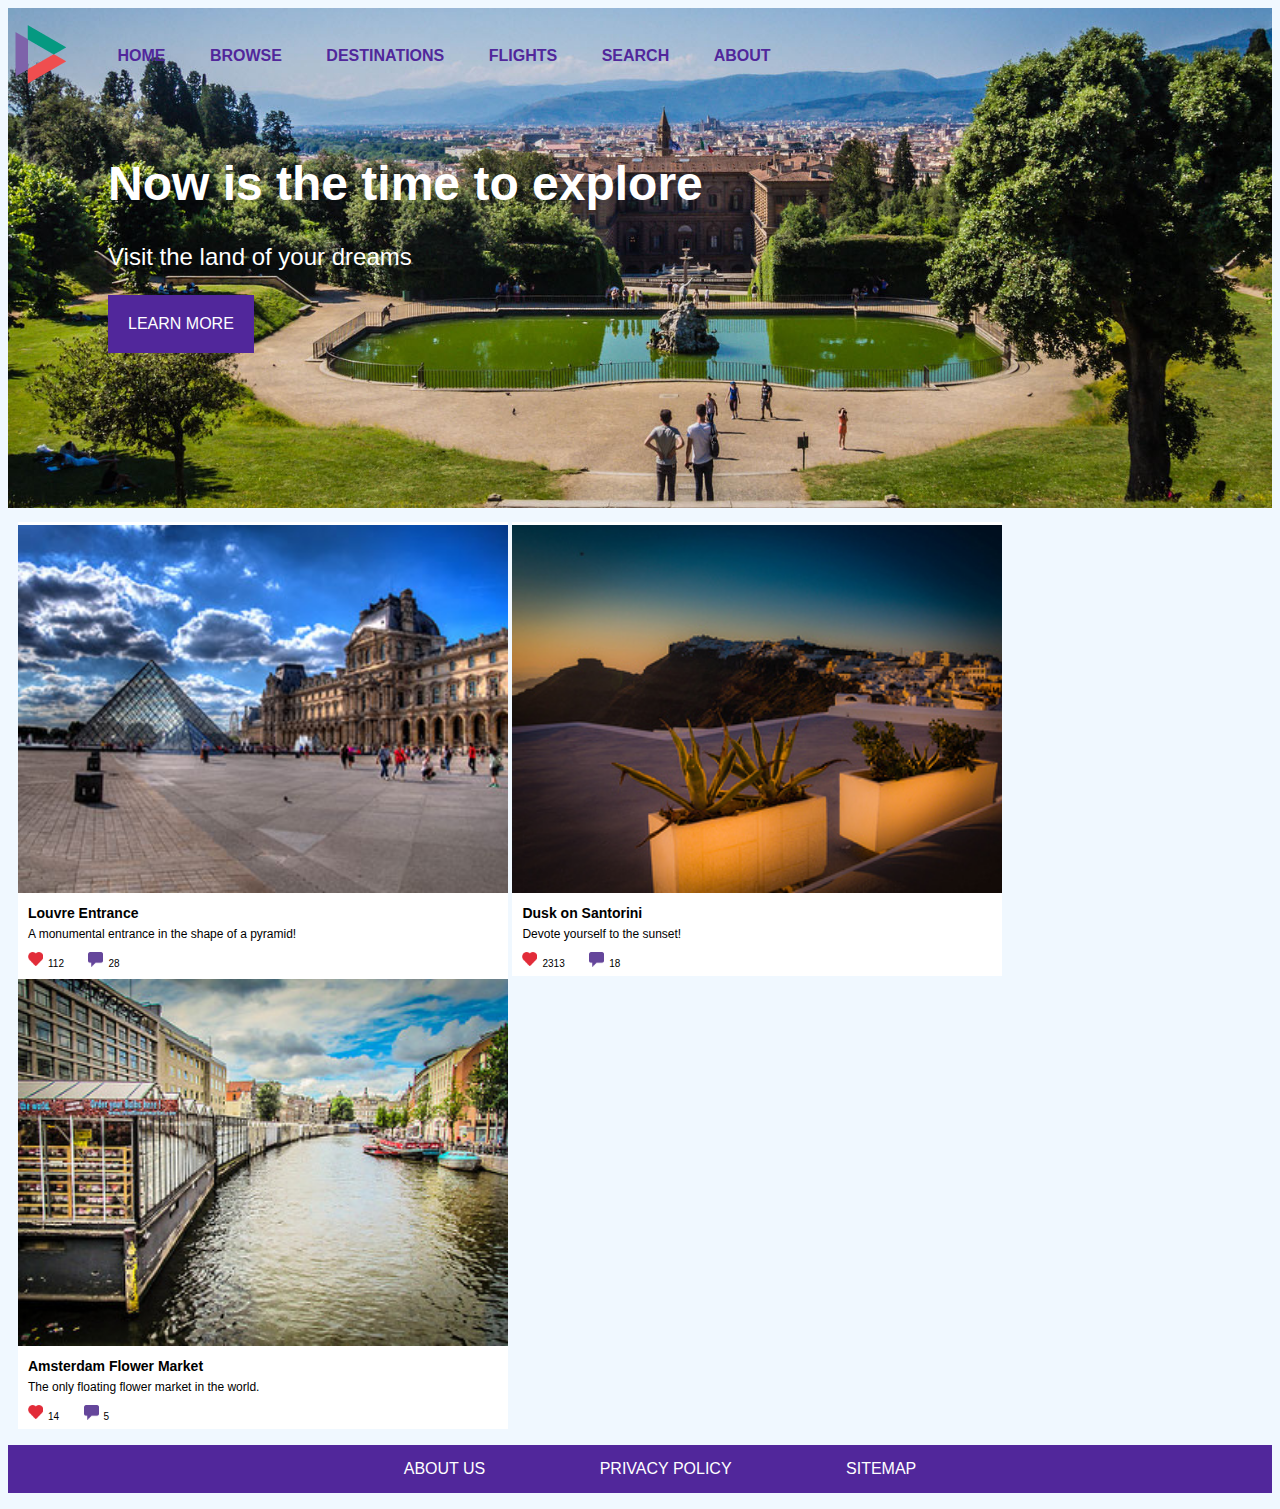
<file: index.html>
<!DOCTYPE html>
<html lang="en">
<head>
    <title>Assignment 1: Home</title>
    <link rel="stylesheet" href="assign1.css" />
</head>

<body>
<header class="index">
    <nav>
        <ul>
            <li><img src="images/logo.png"/></li>
            <li><a href="index.html">HOME</a></li>
            <li><a href="#">BROWSE</a></li>
            <li><a href="#">DESTINATIONS</a></li>
            <li><a href="#">FLIGHTS</a></li>
            <li><a href="#">SEARCH</a></li>
            <li><a href="#">ABOUT</a></li>
        </ul>
    </nav>

    <div class="explore_time">
        <h1>Now is the time to explore</h1>
        <p>Visit the land of your dreams</p>
        <a href="#">LEARN MORE</a>
    </div>
</header>

<section class="cards">
    <div id="1">
        <ul>
            <li id="image"><a href="card1.html"><img src="images/1-small.jpg"/></a></li>
            <li id="title"><a href="card1.html">Louvre Entrance</a></li>
            <li id="excerpt">A monumental entrance in the shape of a pyramid!</li>
            <span><li id="number-likes"><img src="images/heart.png">112</li></span> 
            <span><li id="number-comments"><img src="images/comment.png">28</span>
        </ul>
    </div>

    <div id="2">
            <ul>
                <li id="image"><a href="card2.html"><img src="images/2-small.jpg"/></a></li>
                <li id="title"><a href="card2.html">Dusk on Santorini</a></li>
                <li id="excerpt">Devote yourself to the sunset!</li>
                <span><li id="number-likes"><img src="images/heart.png">2313</li></span> 
                <span><li id="number-comments"><img src="images/comment.png">18</span>
            </ul>

    </div>

    <div id="3">
            <ul>
                <li id="image"><a href="card3.html"><img src="images/3-small.jpg"/></a></li>
                <li id="title"><a href="card3.html">Amsterdam Flower Market</a></li>
                <li id="excerpt">The only floating flower market in the world.</li>
                <span><li id="number-likes"><img src="images/heart.png">14</li></span> 
                <span><li id="number-comments"><img src="images/comment.png">5</span>
            </ul>
    </div>
</section>
  
<footer>
    <ul>
        <li><a href="#">ABOUT US</a></li>
        <li><a href="#">PRIVACY POLICY</a></li>
        <li><a href="#">SITEMAP</a></li>
    </ul>
</footer>

</body>

</html>
</file>
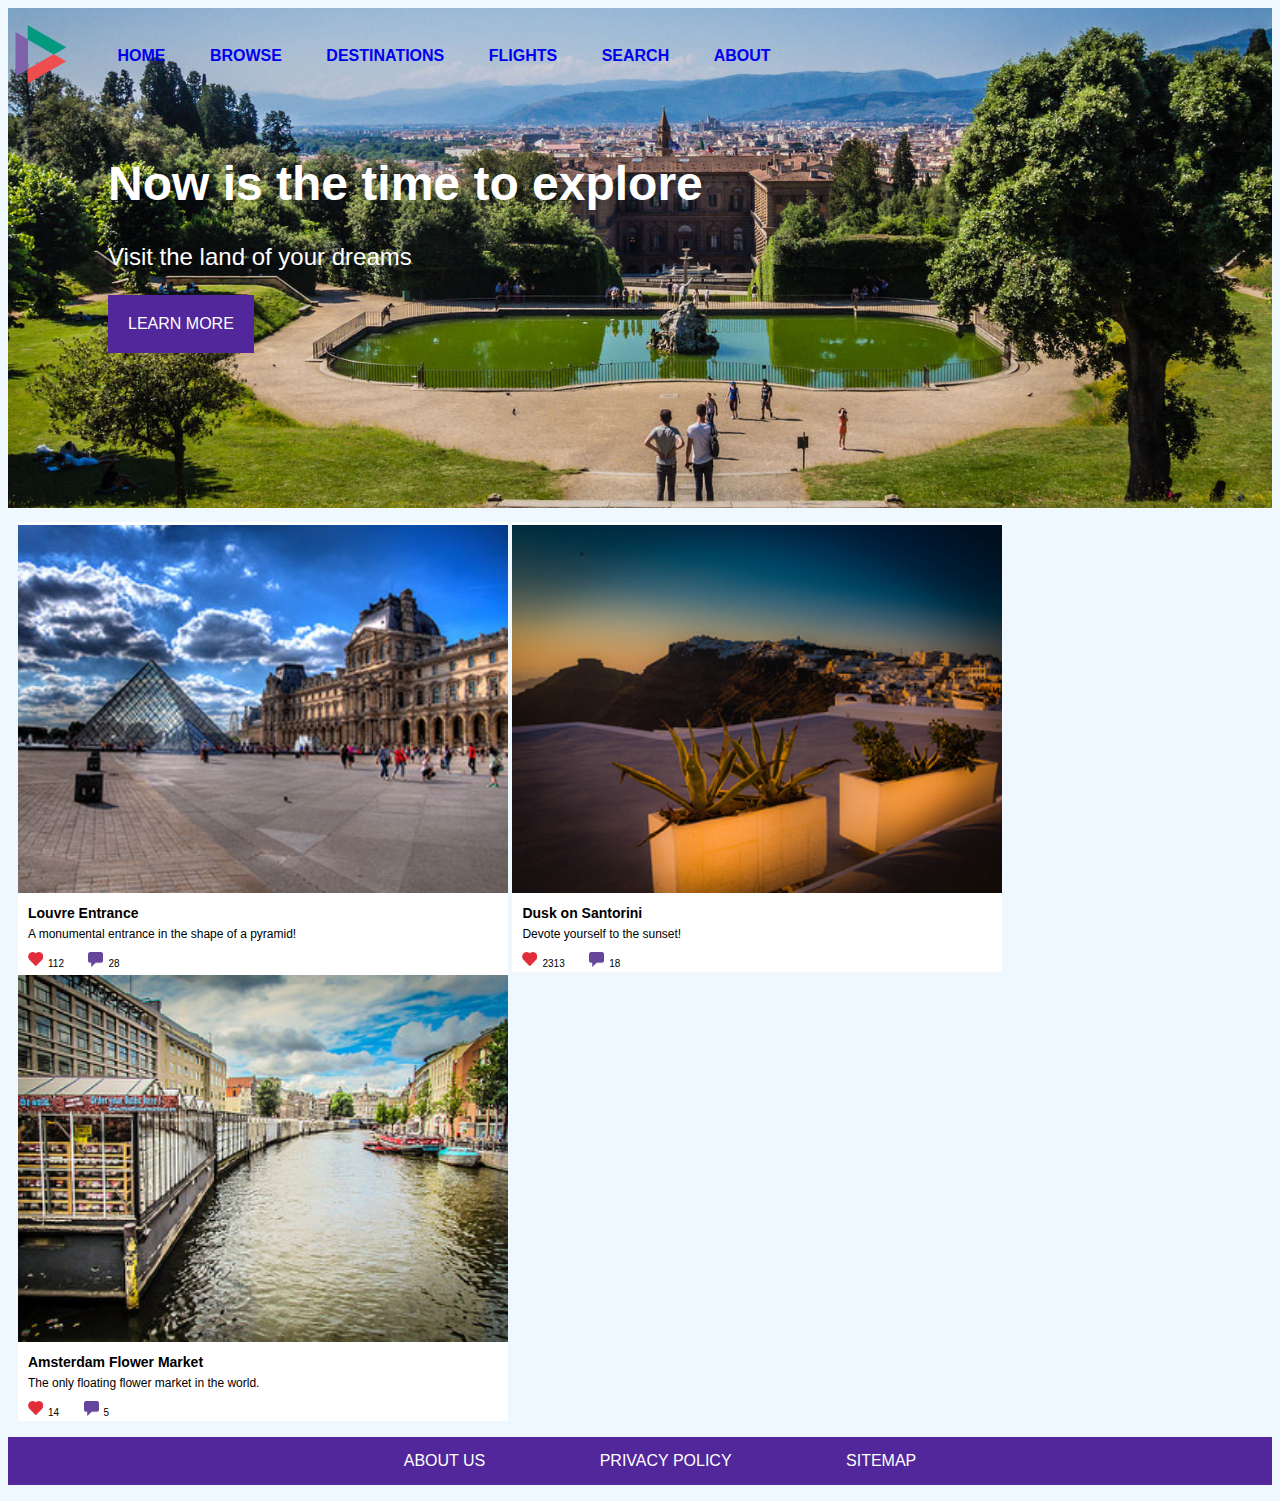
<file: docs/index.html>
<!DOCTYPE html>
<html lang="en">
<head>
    <title>Assignment 1: Home</title>
    <link rel="stylesheet" href="assign1.css" />
</head>

<body>
<header class="index">
    <nav>
        <ul>
            <li><img src="images/logo.png"/></li>
            <li><a href="index.html">HOME</a></li>
            <li><a href="#">BROWSE</a></li>
            <li><a href="#">DESTINATIONS</a></li>
            <li><a href="#">FLIGHTS</a></li>
            <li><a href="#">SEARCH</a></li>
            <li><a href="#">ABOUT</a></li>
        </ul>
    </nav>

    <div class="explore_time">
        <h1>Now is the time to explore</h1>
        <p>Visit the land of your dreams</p>
        <a href="#">LEARN MORE</a>
    </div>
</header>

<section class="cards">
    <div id="1">
        <ul>
            <li id="image"><img src = "images/1-small.jpg"/></li>
            <li id="title"><a href="card1.html">Louvre Entrance</a></li>
            <li id="excerpt">A monumental entrance in the shape of a pyramid!</li>
            <span><li id="number-likes"><img src="images/heart.png">112</li></span> 
            <span><li id="number-comments"><img src="images/comment.png">28</span>
        </ul>
    </div>

    <div id="2">
            <ul>
                <li id="image"><img src = "images/2-small.jpg"/></li>
                <li id="title"><a href="card2.html">Dusk on Santorini</a></li>
                <li id="excerpt">Devote yourself to the sunset!</li>
                <span><li id="number-likes"><img src="images/heart.png">2313</li></span> 
                <span><li id="number-comments"><img src="images/comment.png">18</span>
            </ul>

    </div>

    <div id="3">
            <ul>
                <li id="image"><img src = "images/3-small.jpg"/></li>
                <li id="title"><a href="card3.html">Amsterdam Flower Market</a></li>
                <li id="excerpt">The only floating flower market in the world.</li>
                <span><li id="number-likes"><img src="images/heart.png">14</li></span> 
                <span><li id="number-comments"><img src="images/comment.png">5</span>
            </ul>
    </div>
</section>
  
<footer>
    <ul>
        <li><a href="#">ABOUT US</a></li>
        <li><a href="#">PRIVACY POLICY</a></li>
        <li><a href="#">SITEMAP</a></li>
    </ul>
</footer>

</body>

</html>
</file>
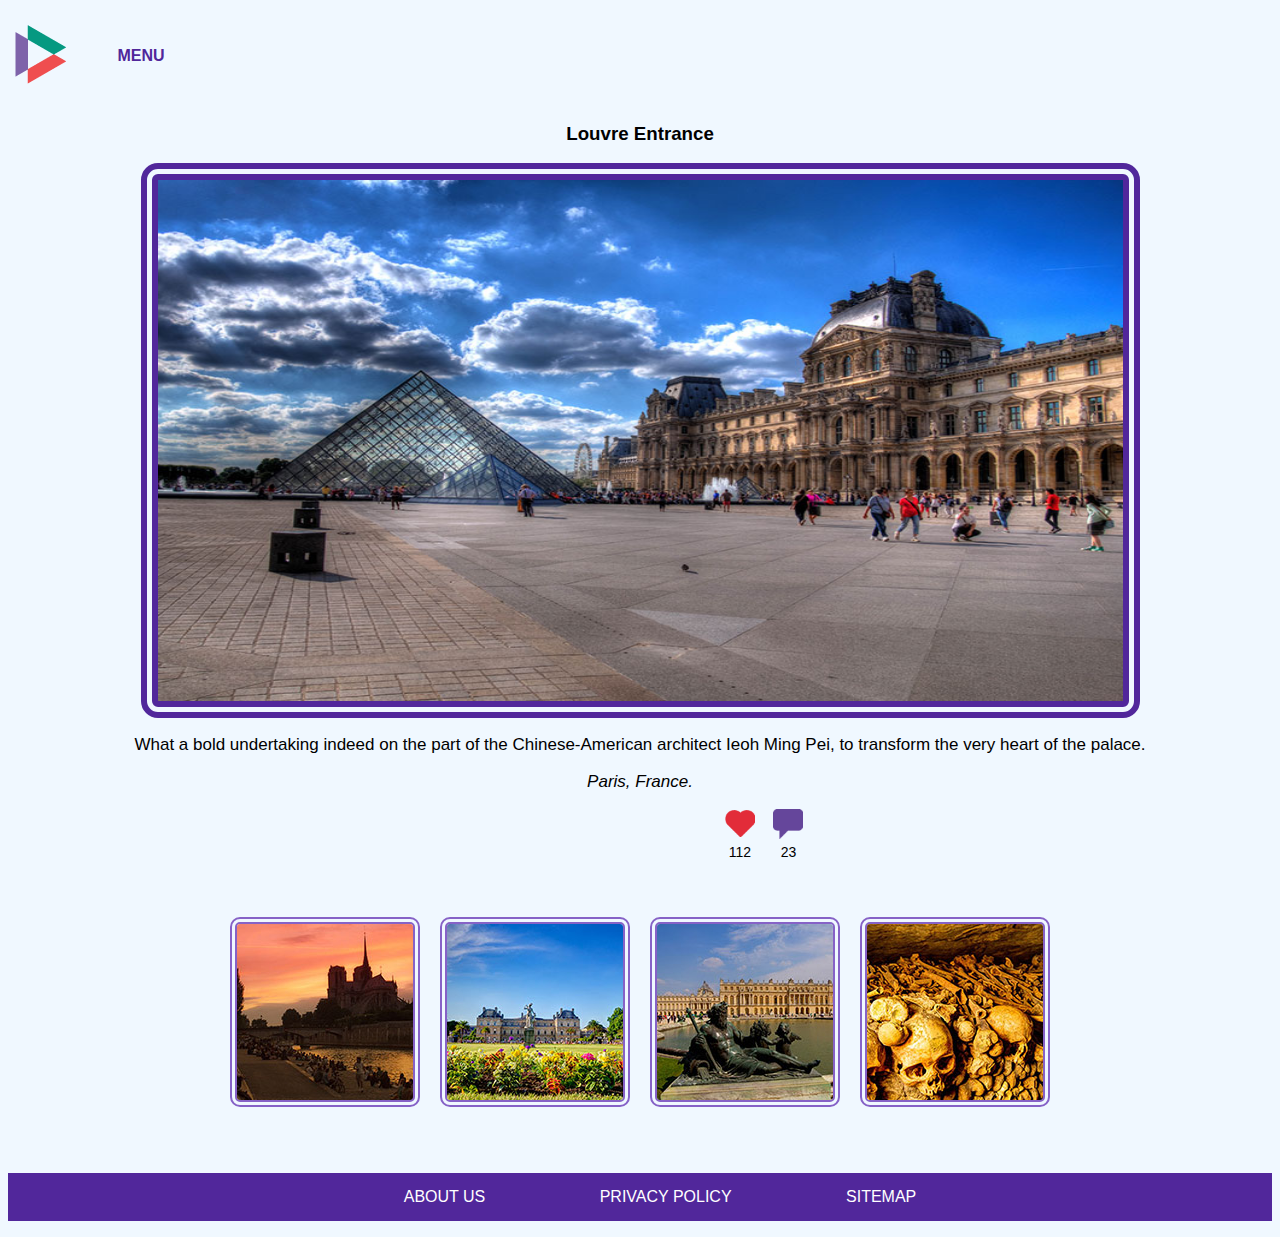
<file: card1.html>
<!DOCTYPE html>
<html lang="en">
<head>
    <title>Assignment 1: Card 1</title>
    <link rel="stylesheet" href="assign1.css" />
</head>

<body>
<div class="image_page">
    <header>
        <nav>
            <ul>
                <li><img src="images/logo.png"/></li>
                <li><a href="index.html">MENU</a></li>
            </ul>
        </nav>
    </header>
   
    <main id="big_image">
        <h3>Louvre Entrance</h3>
        <img id="main_img" src="images/1-large.jpg"/>
        <p id="description">What a bold undertaking indeed on the part of the Chinese-American architect Ieoh Ming Pei, to transform the very heart of the palace.</p> 
        <p id="city_country">Paris, France.</p>
        <p id="likes"><img src="images/heart.png"/>112</p>
        <p id="comments"><img src="images/comment.png">23</p>
    </main>

    <section id="related_images">
        <img src="images/related-1-1-square.jpg"/>
        <img src="images/related-1-2-square.jpg"/>
        <img src="images/related-1-3-square.jpg"/>
        <img src="images/related-1-4-square.jpg"/>
    </section>
</div>

<footer>
    <ul>
        <li><a href="#">ABOUT US</a></li>
        <li><a href="#">PRIVACY POLICY</a></li>
        <li><a href="#">SITEMAP</a></li>
    </ul>
</footer>

</body>
</html>
</file>
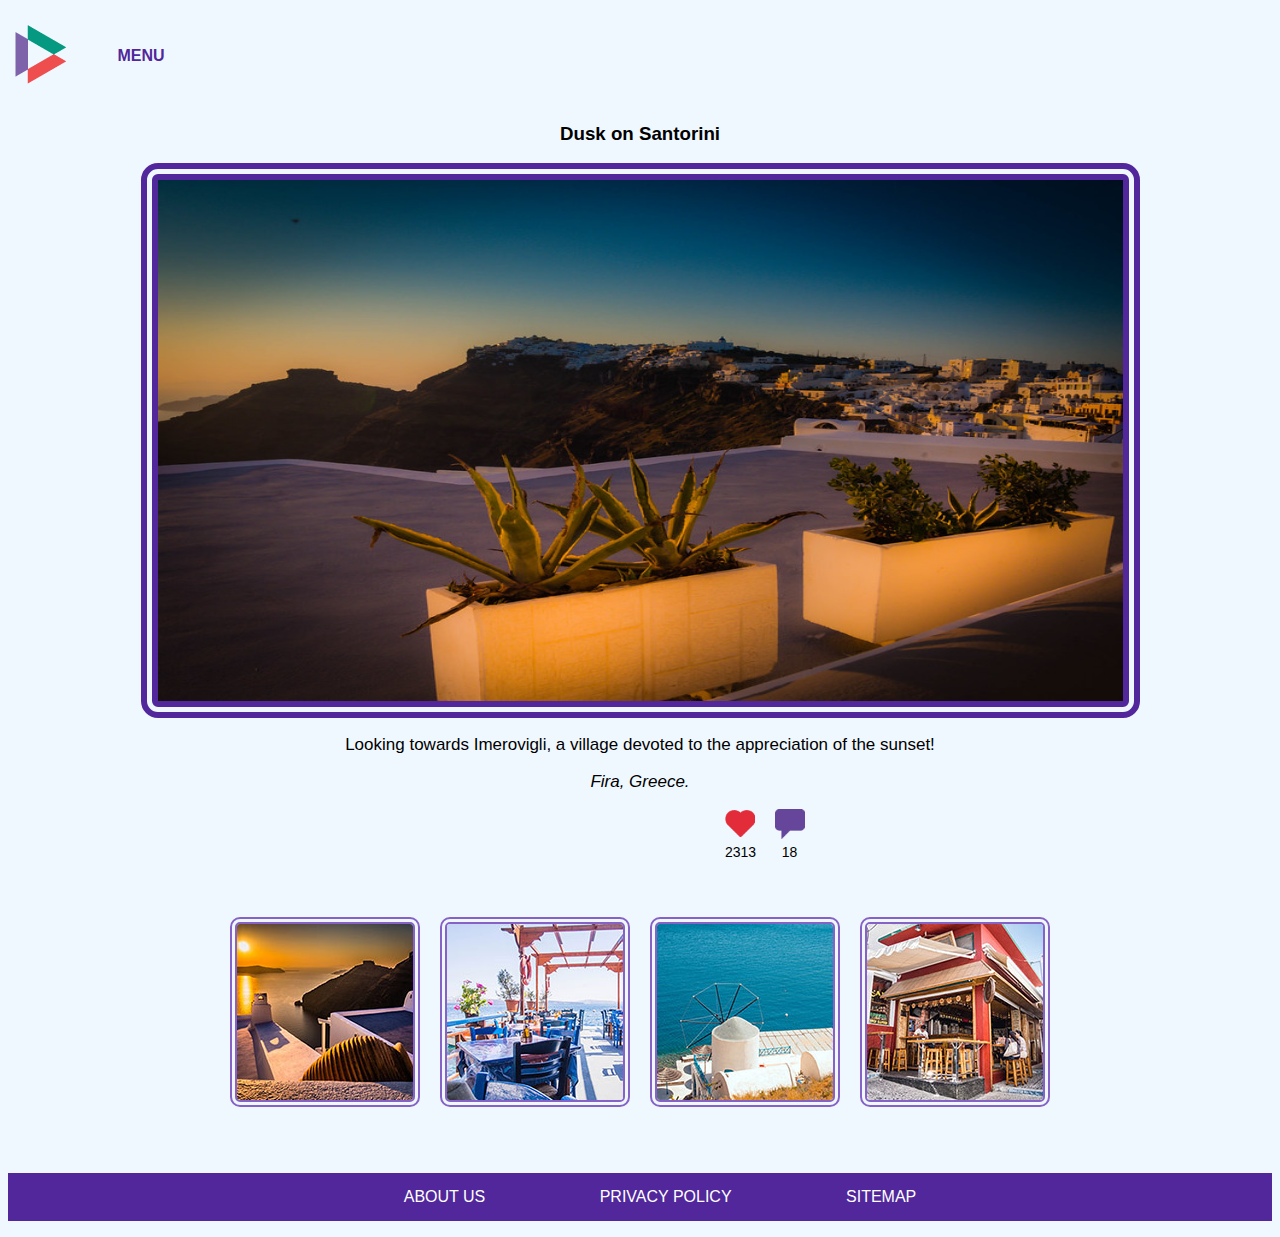
<file: card2.html>
<!DOCTYPE html>
<html lang="en">
<head>
    <title>Assignment 1: Card 2</title>
    <link rel="stylesheet" href="assign1.css" />
</head>

<body>
    <div class="image_page">
        <header>
            <nav>
                <ul>
                    <li><img src="images/logo.png"/></li>
                    <li><a href="index.html">MENU</a></li>
                </ul>
            </nav>
        </header>
        
        <main id="big_image">
            <h3>Dusk on Santorini</h3>
            <img id="main_img" src="images/2-large.jpg"/>
            <p id="description">Looking towards Imerovigli, a village devoted to the appreciation of the sunset!</p> 
            <p id="city_country">Fira, Greece.</p>
            <p id="likes"><img src="images/heart.png">2313</a></p>
            <p id="comments"><img src="images/comment.png">18</a></p>
        </main>

        <section id="related_images">
            <img src="images/related-2-1-square.jpg"/>
            <img src="images/related-2-2-square.jpg"/>
            <img src="images/related-2-3-square.jpg"/>
            <img src="images/related-2-4-square.jpg"/>
        </section>
    </div>
    
    <footer>
        <ul>
            <li><a href="#">ABOUT US</a></li>
            <li><a href="#">PRIVACY POLICY</a></li>
            <li><a href="#">SITEMAP</a></li>
        </ul>
    </footer>
    
</body>
</html>
</file>
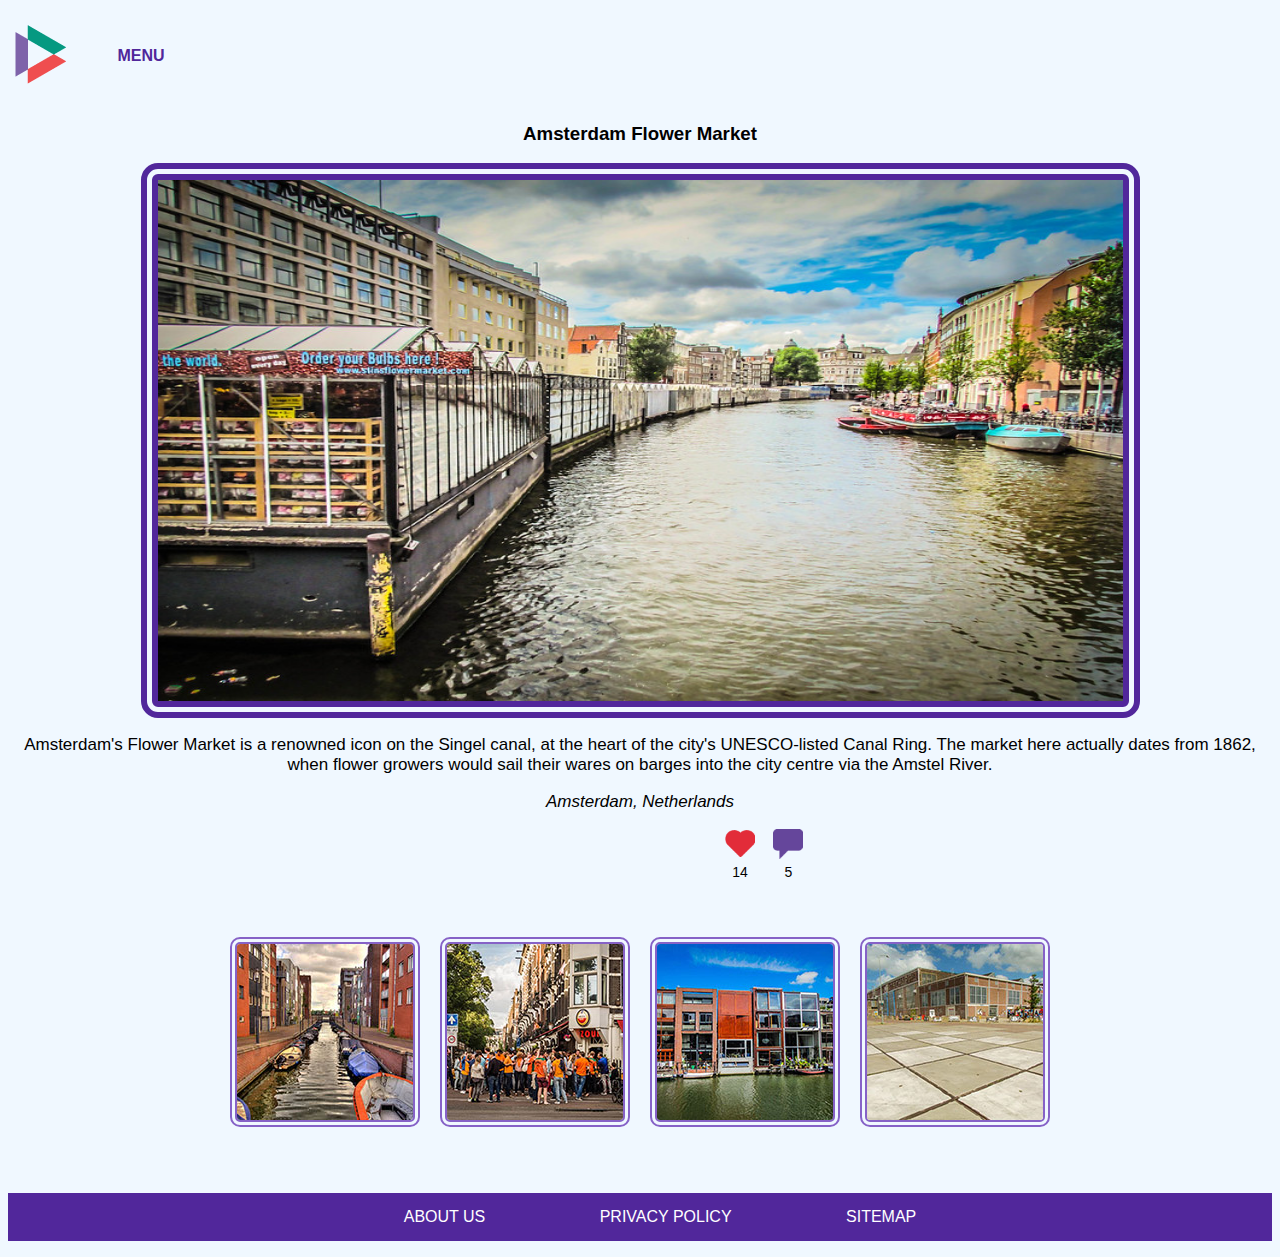
<file: card3.html>
<!DOCTYPE html>
<html lang="en">
<head>
    <title>Assignment 1: Card 3</title>
    <link rel="stylesheet" href="assign1.css" />
</head>

<body>
    <div class="image_page">
        <header>
            <nav>
                <ul>
                    <li><img src="images/logo.png"/></li>
                    <li><a href="index.html">MENU</a></li>
                </ul>
            </nav>
        </header>
        
        <main id="big_image">
            <h3>Amsterdam Flower Market</h3>
            <img id="main_img" src="images/3-large.jpg"/>
            <p id="description">Amsterdam's Flower Market is a renowned icon on the Singel canal, at the heart of the city's UNESCO-listed Canal Ring. The market here actually dates from 1862, when flower growers would sail their wares on barges into the city centre via the Amstel River.</p> 
            <p id="city_country">Amsterdam, Netherlands</p>
            <p id="likes"><img src="images/heart.png">14</a></p>
            <p id="comments"><img src="images/comment.png">5</a></p>
        </main>

        <section id="related_images">
            <img src="images/related-3-1-square.jpg"/>
            <img src="images/related-3-2-square.jpg"/>
            <img src="images/related-3-3-square.jpg"/>
            <img src="images/related-3-4-square.jpg"/>
        </section>
    </div>
    
    <footer>
        <ul>
            <li><a href="#">ABOUT US</a></li>
            <li><a href="#">PRIVACY POLICY</a></li>
            <li><a href="#">SITEMAP</a></li>
        </ul>
    </footer>
    
</body>
</html>
</file>
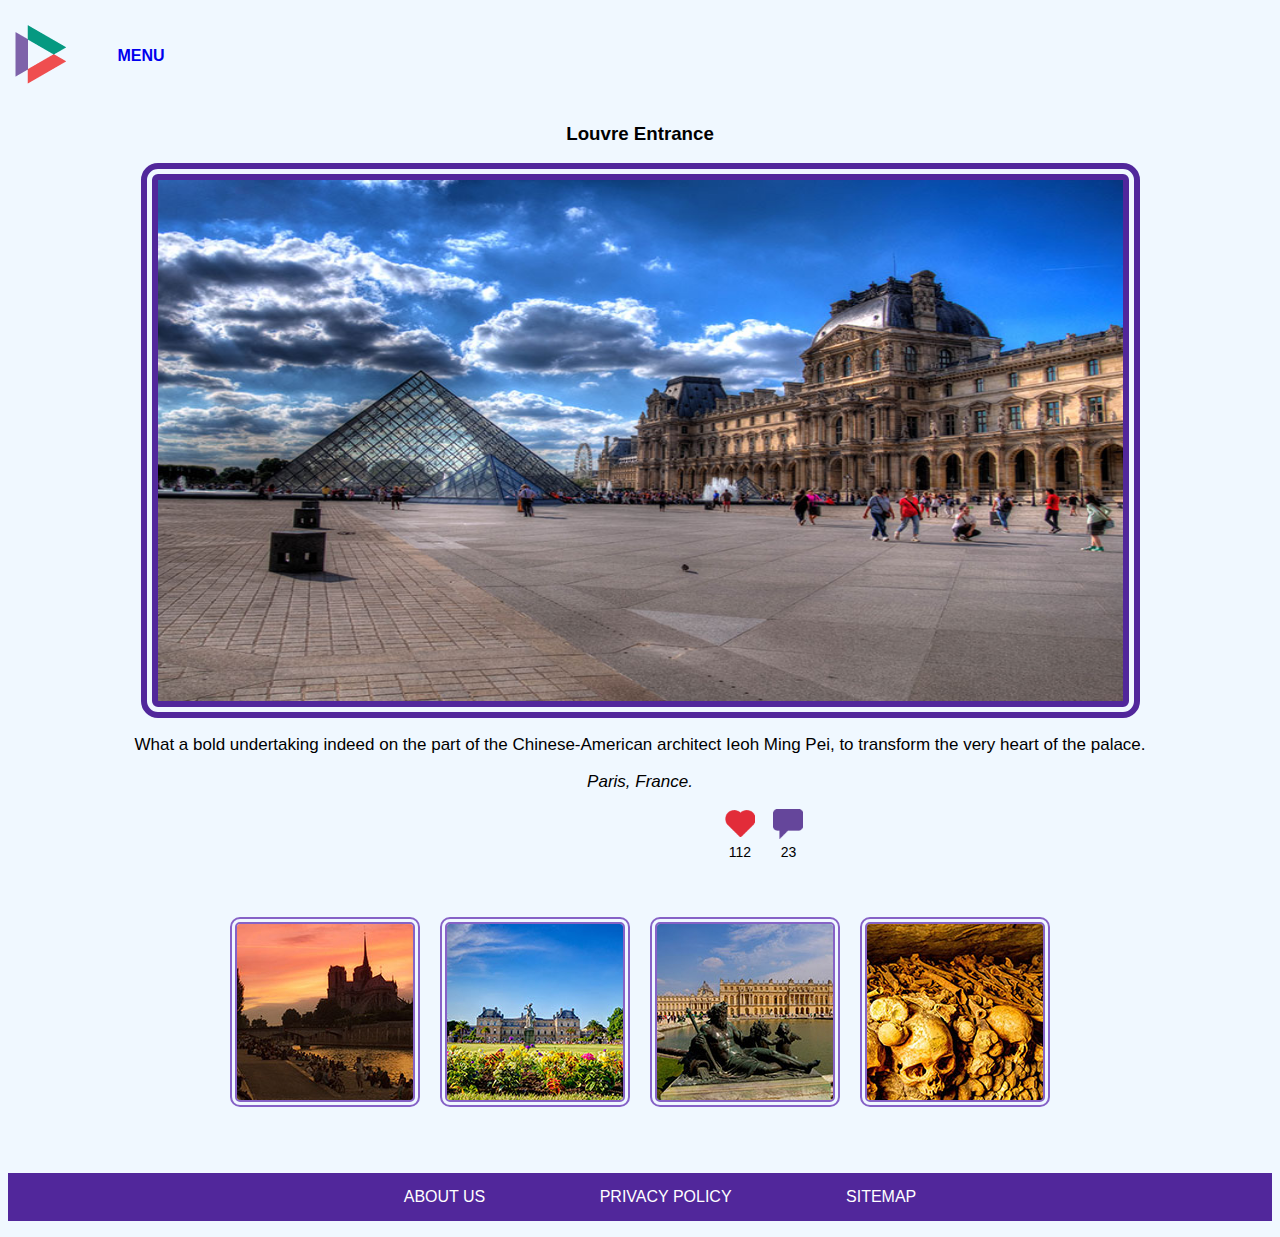
<file: docs/card1.html>
<!DOCTYPE html>
<html lang="en">
<head>
    <title>Assignment 1: Card 1</title>
    <link rel="stylesheet" href="assign1.css" />
</head>

<body>

<div class="image_page">
    <header>
        <nav>
            <ul>
                <li><img src="images/logo.png"/></li>
                <li><a href="index.html">MENU</a></li>
            </ul>
        </nav>
    </header>
   
    <main id="big_image">
        <h3>Louvre Entrance</h3>
        <img id="main_img" src="images/1-large.jpg"/>
        <p id="description">What a bold undertaking indeed on the part of the Chinese-American architect Ieoh Ming Pei, to transform the very heart of the palace.</p> 
        <p id="city_country">Paris, France.</p>
        <p id="likes"><img src="images/heart.png"/>112</p>
        <p id="comments"><img src="images/comment.png">23</p>
    </main>

    <section id="related_images">
        <img src="images/related-1-1-square.jpg"/>
        <img src="images/related-1-2-square.jpg"/>
        <img src="images/related-1-3-square.jpg"/>
        <img src="images/related-1-4-square.jpg"/>
    </section>
</div>

<footer>
    <ul>
        <li><a href="#">ABOUT US</a></li>
        <li><a href="#">PRIVACY POLICY</a></li>
        <li><a href="#">SITEMAP</a></li>
    </ul>
</footer>

</body>
</html>
</file>
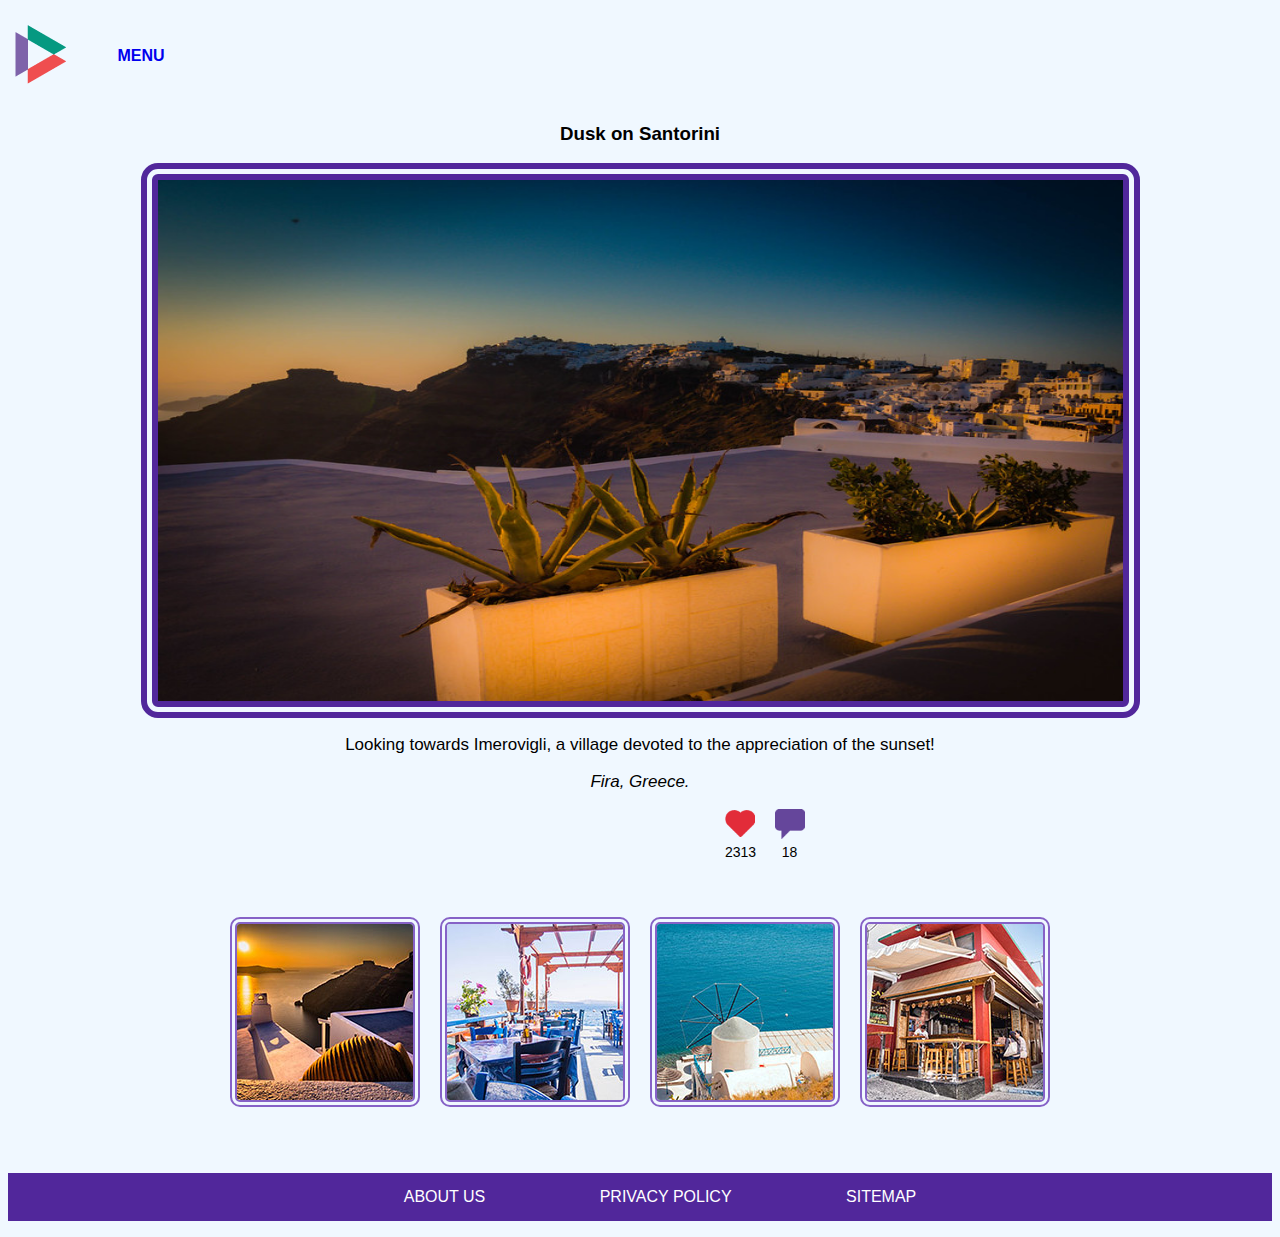
<file: docs/card2.html>
<!DOCTYPE html>
<html lang="en">
<head>
    <title>Assignment 1: Card 2</title>
    <link rel="stylesheet" href="assign1.css" />
</head>

<body>

    <div class="image_page">
        <header>
            <nav>
                <ul>
                    <li><img src="images/logo.png"/></li>
                    <li><a href="index.html">MENU</a></li>
                </ul>
            </nav>
        </header>
        
        <main id="big_image">
            <h3>Dusk on Santorini</h3>
            <img id="main_img" src="images/2-large.jpg"/>
            <p id="description">Looking towards Imerovigli, a village devoted to the appreciation of the sunset!</p> 
            <p id="city_country">Fira, Greece.</p>
            <p id="likes"><img src="images/heart.png">2313</a></p>
            <p id="comments"><img src="images/comment.png">18</a></p>
        </main>

        <section id="related_images">
            <img src="images/related-2-1-square.jpg"/>
            <img src="images/related-2-2-square.jpg"/>
            <img src="images/related-2-3-square.jpg"/>
            <img src="images/related-2-4-square.jpg"/>
        </section>
    </div>
    
    <footer>
        <ul>
            <li><a href="#">ABOUT US</a></li>
            <li><a href="#">PRIVACY POLICY</a></li>
            <li><a href="#">SITEMAP</a></li>
        </ul>
    </footer>
    
</body>
</html>
</file>
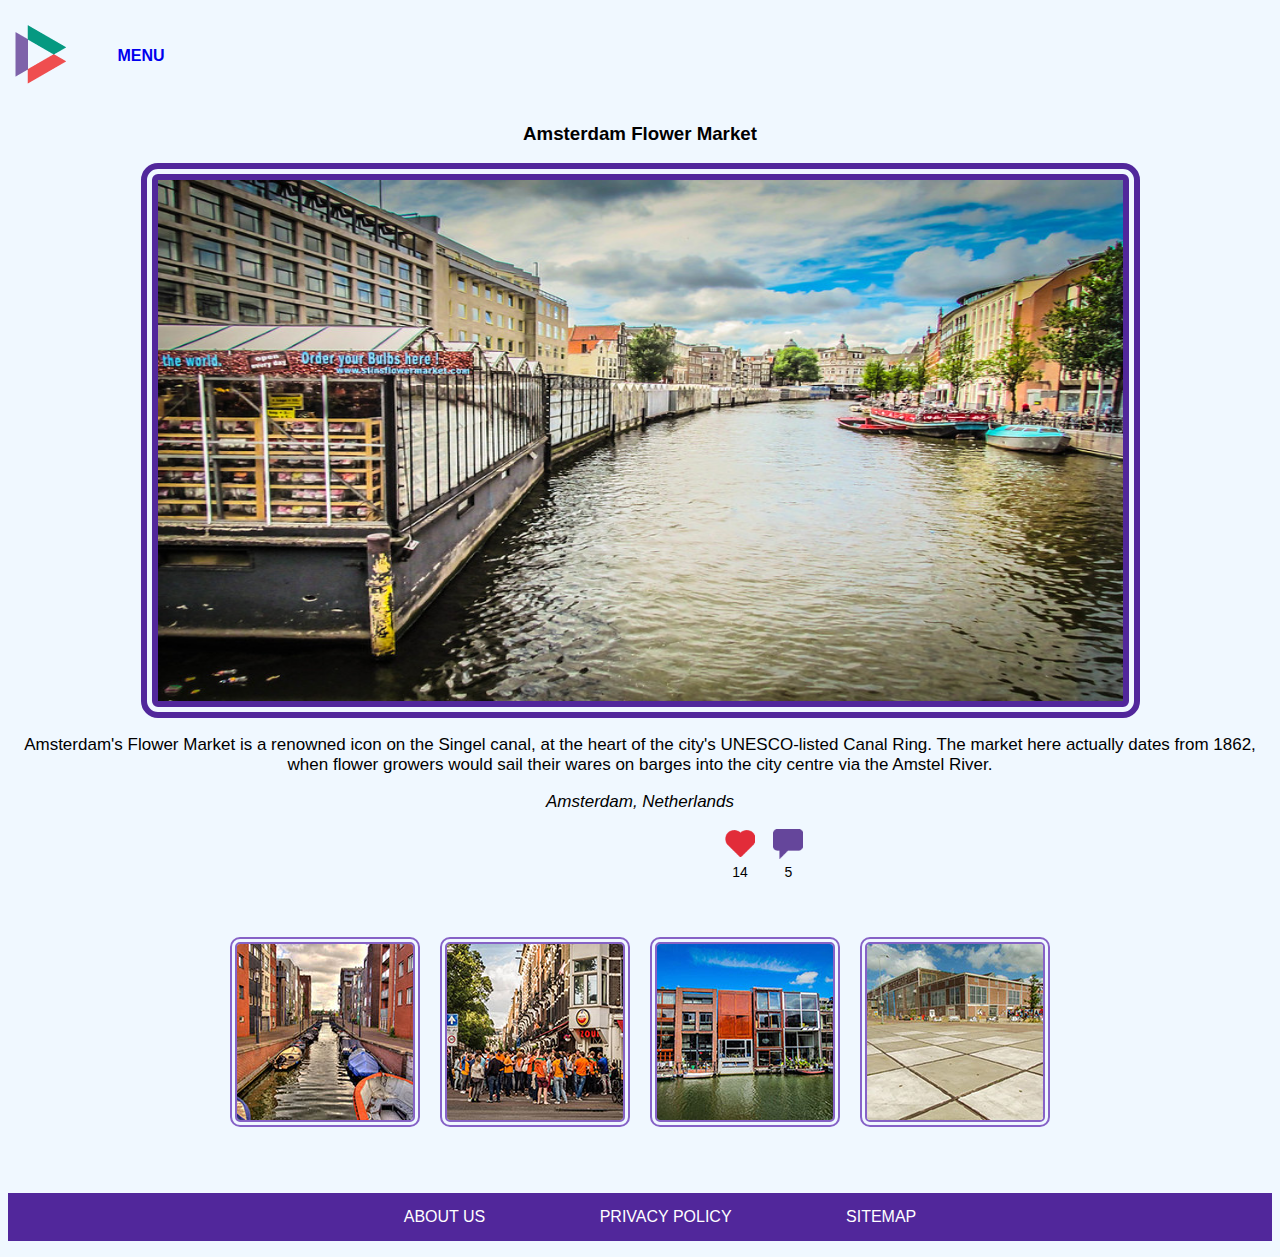
<file: docs/card3.html>
<!DOCTYPE html>
<html lang="en">
<head>
    <title>Assignment 1: Card 3</title>
    <link rel="stylesheet" href="assign1.css" />
</head>

<body>

    <div class="image_page">
        <header>
            <nav>
                <ul>
                    <li><img src="images/logo.png"/></li>
                    <li><a href="index.html">MENU</a></li>
                </ul>
            </nav>
        </header>
        
        <main id="big_image">
            <h3>Amsterdam Flower Market</h3>
            <img id="main_img" src="images/3-large.jpg"/>
            <p id="description">Amsterdam's Flower Market is a renowned icon on the Singel canal, at the heart of the city's UNESCO-listed Canal Ring. The market here actually dates from 1862, when flower growers would sail their wares on barges into the city centre via the Amstel River.</p> 
            <p id="city_country">Amsterdam, Netherlands</p>
            <p id="likes"><img src="images/heart.png">14</a></p>
            <p id="comments"><img src="images/comment.png">5</a></p>
        </main>

        <section id="related_images">
            <img src="images/related-3-1-square.jpg"/>
            <img src="images/related-3-2-square.jpg"/>
            <img src="images/related-3-3-square.jpg"/>
            <img src="images/related-3-4-square.jpg"/>
        </section>
    </div>
    
    <footer>
        <ul>
            <li><a href="#">ABOUT US</a></li>
            <li><a href="#">PRIVACY POLICY</a></li>
            <li><a href="#">SITEMAP</a></li>
        </ul>
    </footer>
    
</body>
</html>
</file>
<file: assign1.css>
* {
    box-sizing: border-box;
}

/* applied to ALL */
body {
    background-color: aliceblue;
    box-sizing: border-box;
    font-family: 'Helvetica', sans-serif;
}

/* NAVIGATION for ALL PAGES */
nav {
    display: inline-block;
    color: #51279B;
}
header ul {
    list-style-type: none;
    padding-left: 5px;
}
header li {
    display: inline-block;
    vertical-align: middle;
    padding-right: 40px;
    text-decoration: none;
    font-weight: bold;
}
a {
    text-decoration: none;
    color: #51279B;
}
a:hover {
    color: #8662C7; 
}

/* HEADER for index.html */
header.index {
    background-image: url("images/florence.jpg");
    background-size: cover;
    width: 100%;
    min-height: 500px;
}
.explore_time {
    padding: 20px;
    padding-left: 100px;
}
.explore_time h1 {
    color: white;
    font-size: 48px;
}
.explore_time p {
    color: white;
    font-size: 24px;
}
.explore_time a {
    display: inline-block;
    background-color: #51279B;
    color: white;
    padding: 20px;
}
.explore_time a:hover {
    background-color: #8662C7;
}

/* CARDS FOR index.html */
section.cards  {
    padding-top: 14px;
    padding-left: 10px;
}
.cards div {
    display: inline-block;
    width: auto;
}
.cards ul {
    list-style-type: none;
    margin: 0px;
    padding: 0px;
    background-color: white;
}
.cards li {
    padding-top: 3px;
    padding-bottom: 3px;
}
.cards a {
    color: black;
}
.cards a:hover {
    color: #8662C7;
}
.cards li#image img {
    width: 490px;
}
.cards li#title {
    padding-top: 5px;
    padding-left: 10px;
    font-size: 14px;
    font-weight: bold;
}
.cards li#excerpt {
    padding-left: 10px;
    font-size: 12px;
}
.cards span {
    display: inline-block;
    font-size: 10px;
    margin-right: 10px;
    padding-bottom: 4px;
}
.cards span img {
    width: 25px;
    padding-left: 10px;
    margin-top: 5px;
    margin-right: 5px;
}
.cards #number-likes img {
    padding-bottom: 1px;
}

/* applied to ALL */
footer {
    text-align: center;
    background-color: #51279B;
}
footer ul {
    list-style-type: none;
}
footer li {
    display: inline-block;
    padding: 10px;
    margin: 5px;
    padding-left: 50px;
    padding-right: 50px;
}
footer a {
    color: white;
}
footer a:hover {
    color: #ddccff;
}

/* for ALL INDIVIDUAL CARDS */
main#big_image h3 {
    text-align: center;
}
/* guided by: https://www.w3schools.com/howto/howto_css_image_center.asp */
main#big_image #main_img {
    display: block;
    width: 999px;
    height: 555px;
    margin-left: auto;
    margin-right: auto;
    border: 17px solid #51279B;
    border-style: double;
    border-radius: 17px;
}
p#description, p#city_country {
    text-align: center;
    font-size: 17px;
}
p#city_country {
    font-style: italic;
}
p#likes, p#comments {
    display: inline-block;
    text-align: center;
    font-size: 14px;
    margin: 7px;
    margin-top: 0px;
}
p#likes {
    padding-left: 710px;
}
p#comments {
    padding-left: auto;
}
p#likes img, p#comments img {
    display: block;
    width: 30px;
    padding-bottom: 5px;
}
p#likes img {
    margin-bottom: 2px;
}
/* guided by: https://stackoverflow.com/questions/45536537/centering-in-css-grid */
section#related_images {
    display: grid;
    grid-template-columns: repeat(4, 1fr);
    gap: 20px;
    width: fit-content;
    margin-left: auto;
    margin-right: auto;
    padding-top: 50px;
    padding-bottom: 50px;
}
section#related_images img {
    border: 7px solid #8662C7;
    border-style: double;
    border-radius: 10px;
}
</file>
<file: docs/assign1.css>
* {
    box-sizing: border-box;
}

/* applied to ALL */
body {
    background-color: aliceblue;
    box-sizing: border-box;
    font-family: 'Open Sans', sans-serif;
}

/* NAVIGATION for ALL PAGES */
nav {
    display: inline-block;
    color: #51279B;
}
header ul {
    list-style-type: none;
    padding-left: 5px;
}
header li {
    display: inline-block;
    vertical-align: middle;
    padding-right: 40px;
    text-decoration: none;
    font-weight: bold;
}
a {
    text-decoration: none;
}
a:hover {
    color: #8662C7; 
}

/* HEADER for index.html */
header.index {
    background-image: url("images/florence.jpg");
    background-size: cover;
    width: 100%;
    min-height: 500px;
}
.explore_time {
    padding: 20px;
    padding-left: 100px;
}
.explore_time h1 {
    color: white;
    font-size: 48px;
}
.explore_time p {
    color: white;
    font-size: 24px;
}
.explore_time a {
    display: inline-block;
    background-color: #51279B;
    color: white;
    padding: 20px;
}
.explore_time a:hover {
    background-color: #8662C7;
}

/* CARDS FOR index.html */
section.cards  {
    padding-top: 14px;
    padding-left: 10px;
}
.cards div {
    display: inline-block;
    /* background-color: white; */
    /* padding: 10px; */
    /* margin: 10px; */
    width: auto;
}
.cards ul {
    list-style-type: none;
    margin: 0px;
    /* margin-left: 5px; */
    padding: 0px;
    background-color: white;
}
.cards li {
    padding-top: 3px;
    padding-bottom: 3px;
}
.cards a {
    color: black;
}
.cards a:hover {
    color: #8662C7;
}
.cards li#image img {
    width: 490px;
}
.cards li#title {
    padding-top: 5px;
    padding-left: 10px;
    font-size: 14px;
    font-weight: bold;
}
.cards li#excerpt {
    padding-left: 10px;
    font-size: 12px;
}
.cards span {
    display: inline-block;
    font-size: 10px;
    margin-right: 10px;
}
.cards span img {
    width: 25px;
    padding-left: 10px;
    margin-top: 5px;
    margin-right: 5px;
}
.cards #number-likes img {
    padding-bottom: 1px;
}

/* applied to ALL */
footer {
    text-align: center;
    background-color: #51279B;
}
footer ul {
    list-style-type: none;
}
footer li {
    display: inline-block;
    padding: 10px;
    margin: 5px;
    padding-left: 50px;
    padding-right: 50px;
}
footer a {
    color: white;
}
footer a:hover {
    color: #ddccff;
}

/* for ALL INDIVIDUAL CARDS */
main#big_image h3 {
    text-align: center;
}
/* guided by: https://www.w3schools.com/howto/howto_css_image_center.asp */
main#big_image #main_img {
    display: block;
    width: 999px;
    height: 555px;
    margin-left: auto;
    margin-right: auto;
    border: 17px solid #51279B;
    border-style: double;
    border-radius: 17px;
}
p#description, p#city_country {
    text-align: center;
    font-size: 17px;
}
p#city_country {
    font-style: italic;
}
p#likes, p#comments {
    display: inline-block;
    text-align: center;
    font-size: 14px;
    margin: 7px;
    margin-top: 0px;
}
p#likes {
    padding-left: 710px;
}
p#comments {
    padding-left: auto;
}
p#likes img, p#comments img {
    display: block;
    width: 30px;
    padding-bottom: 5px;
}
p#likes img {
    margin-bottom: 2px;
}
/* guided by: https://stackoverflow.com/questions/45536537/centering-in-css-grid */
section#related_images {
    display: grid;
    grid-template-columns: repeat(4, 1fr);
    gap: 20px;
    width: fit-content;
    margin-left: auto;
    margin-right: auto;
    padding-top: 50px;
    padding-bottom: 50px;
}
section#related_images img {
    border: 7px solid #8662C7;
    border-style: double;
    border-radius: 10px;
}
</file>
